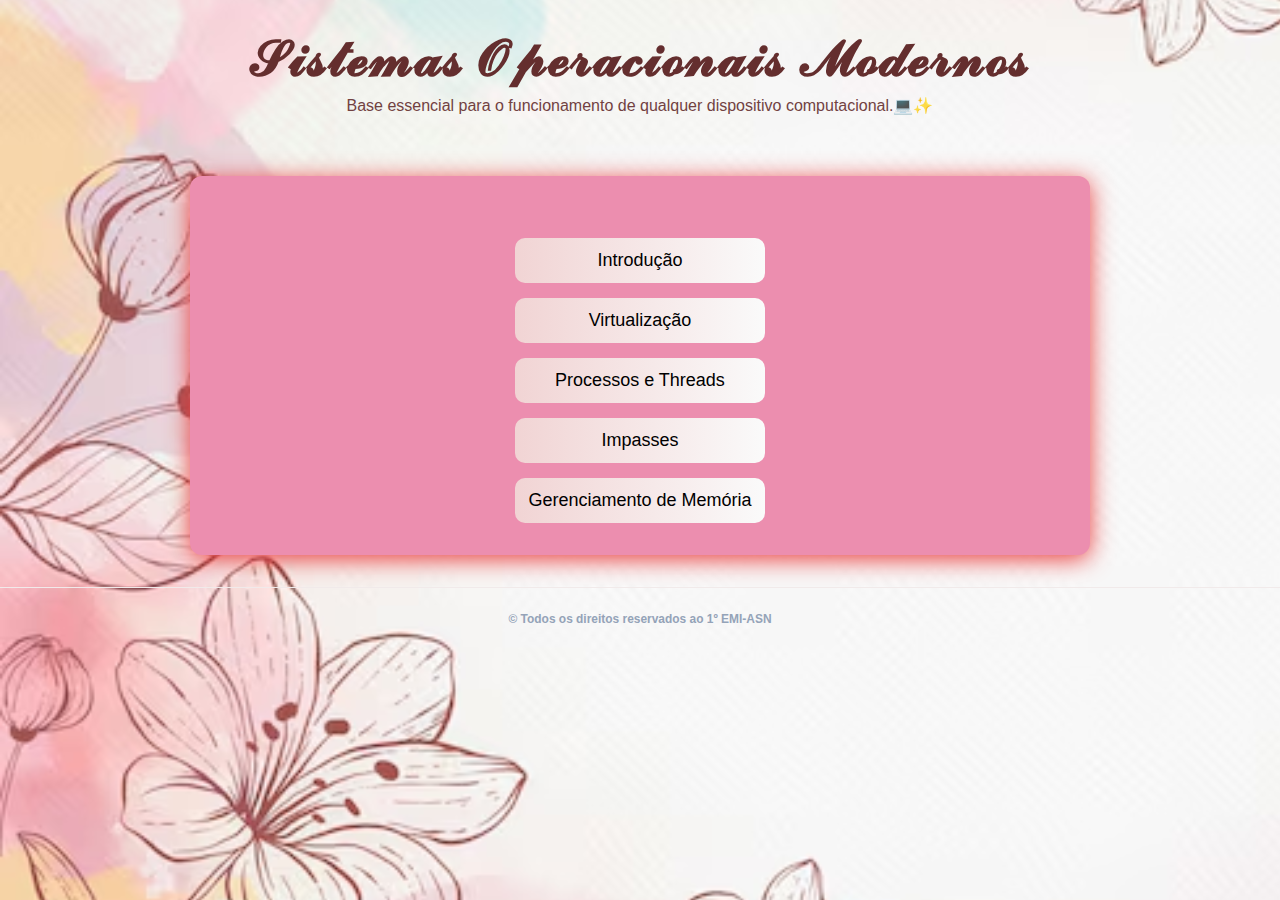
<file: index.html>
<!DOCTYPE html>
<html lang="en">
<head>
    <meta charset="UTF-8">
    <meta name="viewport" content="width=device-width, initial-scale=1.0">
    <title>Virtualização 🤖</title>
    <link rel="stylesheet" href="style.css">
</head>
<body>
    <header>
        <h1 style="font-size: 50px;">𝓢𝓲𝓼𝓽𝓮𝓶𝓪𝓼 𝓞𝓹𝓮𝓻𝓪𝓬𝓲𝓸𝓷𝓪𝓲𝓼 𝓜𝓸𝓭𝓮𝓻𝓷𝓸𝓼</h1>
        <p>Base essencial para o funcionamento de qualquer dispositivo computacional.💻✨</p>
    </header>
<main>
    <div class="menu">
    <a href="intro.html"><button>Introdução</button></a>
    <a href="virto.html"><button>Virtualização</button></a>
    <a href="protre.html"><button>Processos e Threads</button></a>
    <a href="impar.html"><button>Impasses</button></a>
    <a href="gm.html"><button>Gerenciamento de Memória</button></a>
</div>

</main>
    <footer>
        <h5> &copy; Todos os direitos reservados ao 1º EMI-ASN</h5>
    </footer>
    
</body>
</html>
</file>
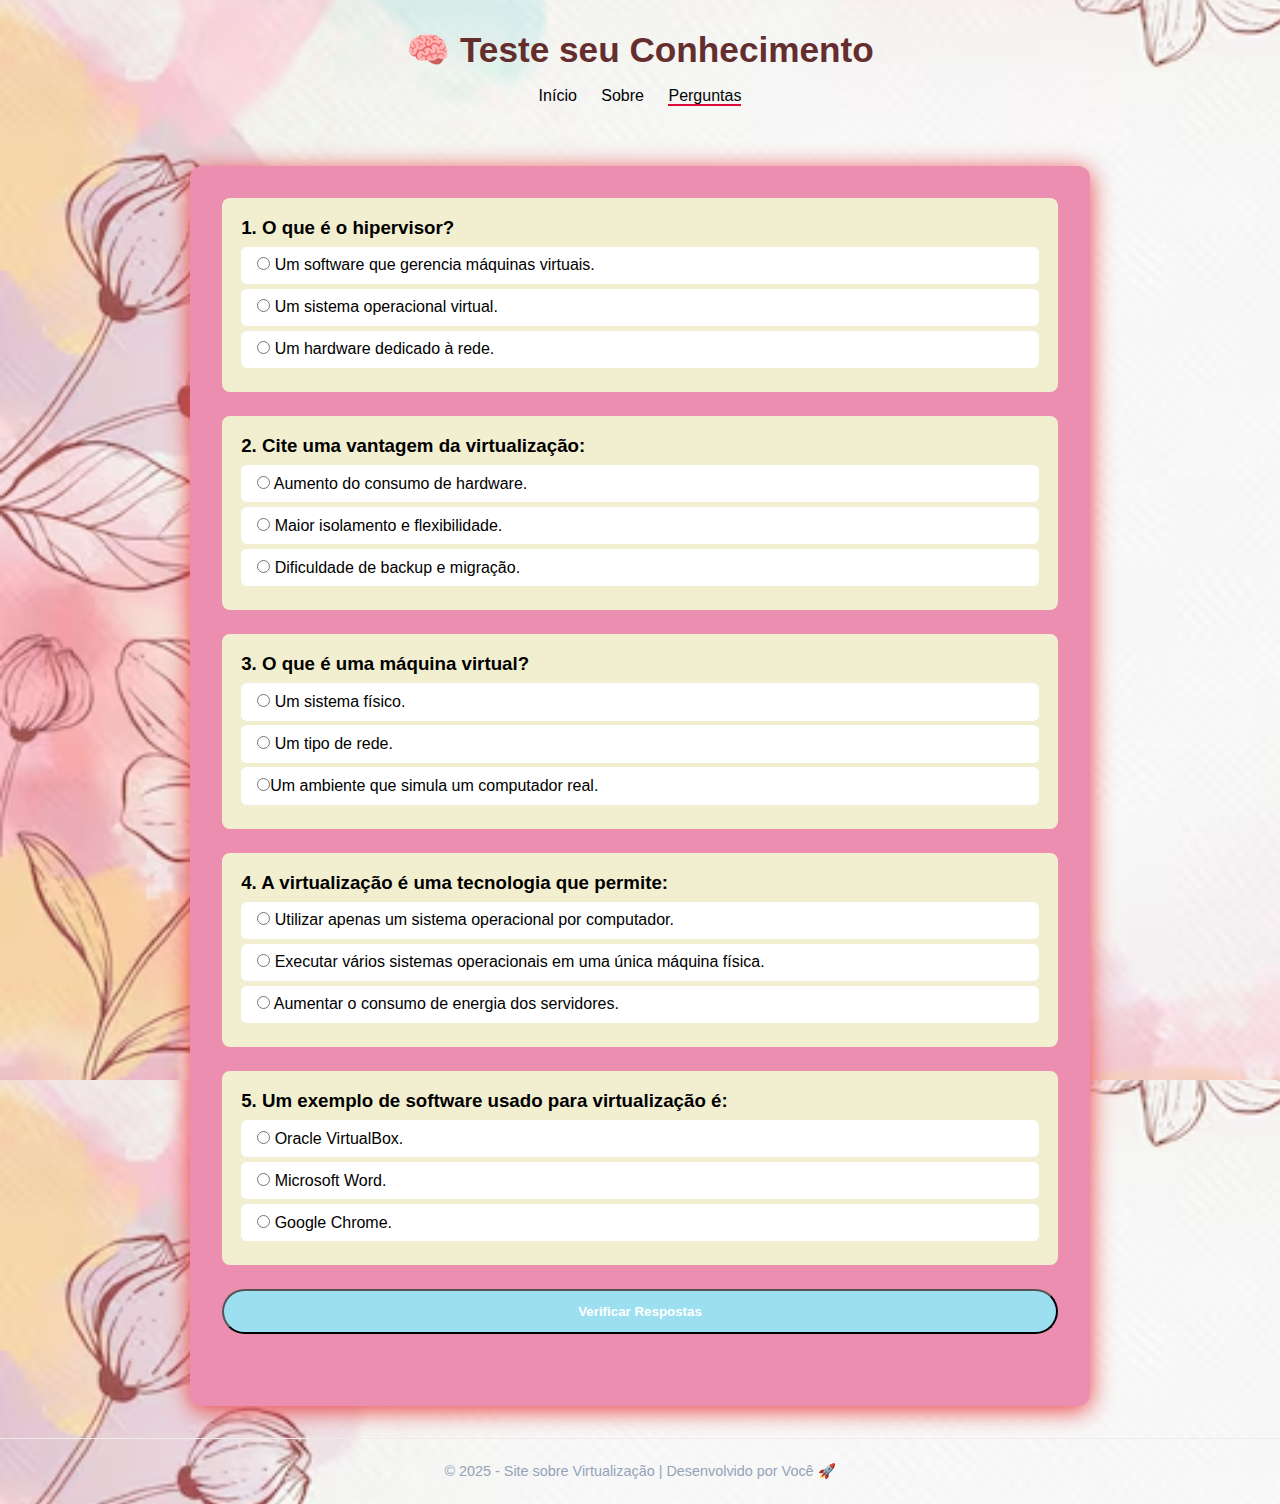
<file: perguntas.html>
<!DOCTYPE html>
<html lang="pt-BR">
<head>
    <meta charset="UTF-8">
    <meta name="viewport" content="width=device-width, initial-scale=1.0">
    <title>Perguntas sobre Virtualização</title>
    <link rel="stylesheet" href="style.css">
</head>
<body>
    <header>
        <h1>🧠 Teste seu Conhecimento</h1>
        <nav>
            <a href="index.html">Início</a>
            <a href="sobre.html">Sobre</a>
            <a href="perguntas.html" class="active">Perguntas</a>
        </nav>
    </header>

    <main>
        <section class="quiz">
            <div class="question">
                <h3>1. O que é o hipervisor?</h3>
                <div class="options">
                    <label><input type="radio" name="q1" value="certo"> Um software que gerencia máquinas virtuais.</label>
                    <label><input type="radio" name="q1" value="errado"> Um sistema operacional virtual.</label>
                    <label><input type="radio" name="q1" value="errado"> Um hardware dedicado à rede.</label>
                </div>
            </div>

            <div class="question">
                <h3>2. Cite uma vantagem da virtualização:</h3>
                <div class="options">
                    <label><input type="radio" name="q2" value="errado"> Aumento do consumo de hardware.</label>
                    <label><input type="radio" name="q2" value="certo"> Maior isolamento e flexibilidade.</label>
                    <label><input type="radio" name="q2" value="errado"> Dificuldade de backup e migração.</label>
                </div>
            </div>

            <div class="question">
                <h3>3. O que é uma máquina virtual?</h3>
                <div class="options">
                    <label><input type="radio" name="q3" value="errado"> Um sistema físico.</label>
                    <label><input type="radio" name="q3" value="errado"> Um tipo de rede.</label>
                    <label><input type="radio" name="q3" value="certo">Um ambiente que simula um computador real.</label>
                </div>
            </div>

            <div class="question">
                <h3>4. A virtualização é uma tecnologia que permite:</h3>
                <div class="options">
                    <label><input type="radio" name="q4" value="errado"> Utilizar apenas um sistema operacional por computador.</label>
                    <label><input type="radio" name="q4" value="certo"> Executar vários sistemas operacionais em uma única máquina física.</label>
                    <label><input type="radio" name="q4" value="errado"> Aumentar o consumo de energia dos servidores.</label>
                </div>
            </div>

             <div class="question">
                <h3>5. Um exemplo de software usado para virtualização é:</h3>
                <div class="options">
                    <label><input type="radio" name="q5" value="certo"> Oracle VirtualBox.</label>
                    <label><input type="radio" name="q5" value="errado"> Microsoft Word.</label>
                    <label><input type="radio" name="q5" value="errado"> Google Chrome.</label>
                </div>
            </div>

            <button id="btnVerificar" class="btn primary">Verificar Respostas</button>
            <p id="resultado" class="resultado"></p>
        </section>
    </main>

    <footer>
        &copy; 2025 - Site sobre Virtualização | Desenvolvido por Você 🚀
    </footer>

    <script src="script.js"></script>
</body>
</html>
</file>
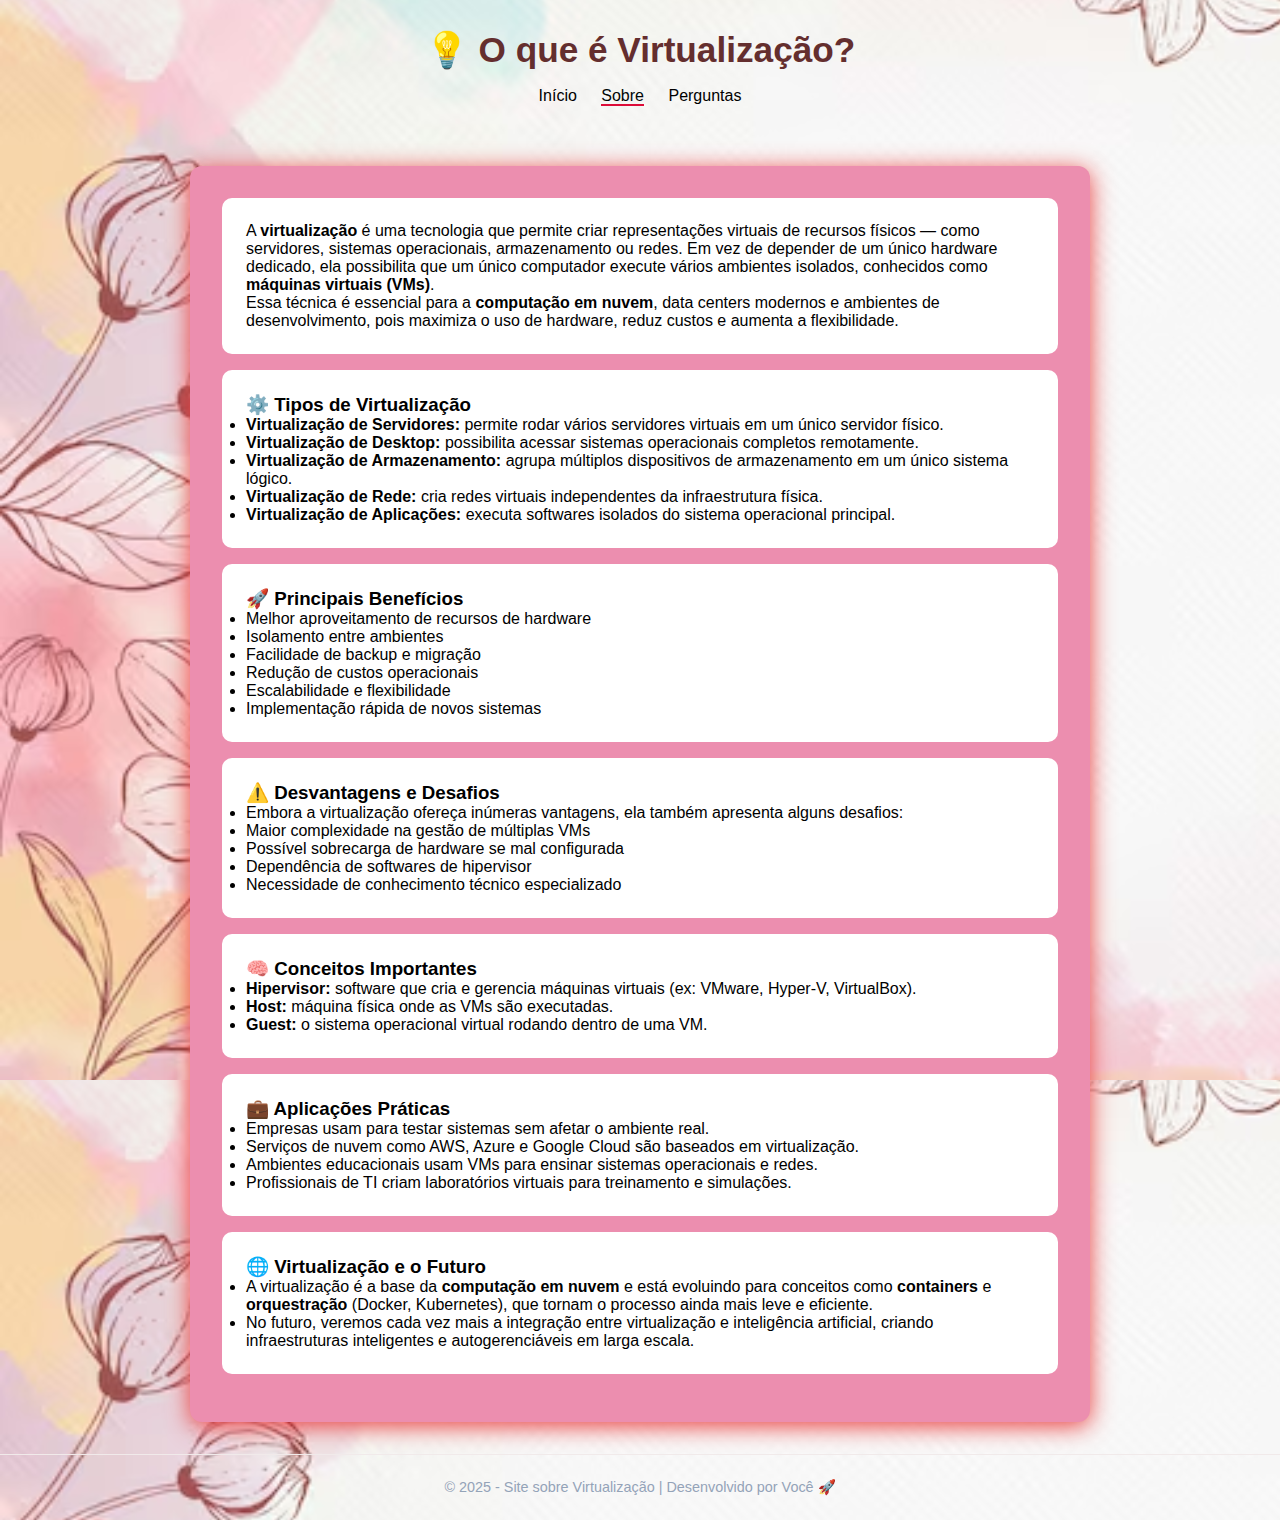
<file: sobre.html>
<!DOCTYPE html>
<html lang="pt-BR">
<head>
    <meta charset="UTF-8">
    <meta name="viewport" content="width=device-width, initial-scale=1.0">
    <title>Sobre Virtualização</title>
    <link rel="stylesheet" href="style.css">
</head>
<body>
    <header>
        <h1>💡 O que é Virtualização?</h1>
        <nav>
            <a href="index.html">Início</a>
            <a href="sobre.html" class="active">Sobre</a>
            <a href="perguntas.html">Perguntas</a>
        </nav>
    </header>

    <main>
        <section class="content">
            <div class="card">
                <p>
                    A <strong>virtualização</strong> é uma tecnologia que permite criar representações virtuais de recursos físicos — 
                    como servidores, sistemas operacionais, armazenamento ou redes. 
                    Em vez de depender de um único hardware dedicado, ela possibilita que um único computador execute 
                    vários ambientes isolados, conhecidos como <strong>máquinas virtuais (VMs)</strong>.
                </p>
                <p>
                    Essa técnica é essencial para a <strong>computação em nuvem</strong>, 
                    data centers modernos e ambientes de desenvolvimento, pois maximiza o uso de hardware, reduz custos e aumenta a flexibilidade.
                </p>
            </div>
        </section>

        <section class="grid">
            <div class="card">
                <h3>⚙️ Tipos de Virtualização</h3>
                <ul>
                    <li><strong>Virtualização de Servidores:</strong> permite rodar vários servidores virtuais em um único servidor físico.</li>
                    <li><strong>Virtualização de Desktop:</strong> possibilita acessar sistemas operacionais completos remotamente.</li>
                    <li><strong>Virtualização de Armazenamento:</strong> agrupa múltiplos dispositivos de armazenamento em um único sistema lógico.</li>
                    <li><strong>Virtualização de Rede:</strong> cria redes virtuais independentes da infraestrutura física.</li>
                    <li><strong>Virtualização de Aplicações:</strong> executa softwares isolados do sistema operacional principal.</li>
                </ul>
            </div>

            <div class="card">
                <h3>🚀 Principais Benefícios</h3>
                <ul>
                    <li>Melhor aproveitamento de recursos de hardware</li>
                    <li>Isolamento entre ambientes</li>
                    <li>Facilidade de backup e migração</li>
                    <li>Redução de custos operacionais</li>
                    <li>Escalabilidade e flexibilidade</li>
                    <li>Implementação rápida de novos sistemas</li>
                </ul>
            </div>
        </section>

        <section class="content">
            <div class="card">
                <h3>⚠️ Desvantagens e Desafios</h3>
                <p>
                    <li>Embora a virtualização ofereça inúmeras vantagens, ela também apresenta alguns desafios:</li> 
                </p>
                <ul>
                    <li>Maior complexidade na gestão de múltiplas VMs</li>
                    <li>Possível sobrecarga de hardware se mal configurada</li>
                    <li>Dependência de softwares de hipervisor</li>
                    <li>Necessidade de conhecimento técnico especializado</li>
                </ul>
            </div>
        </section>

        <section class="grid">
            <div class="card">
                <h3>🧠 Conceitos Importantes</h3>
                <ul>
                    <li><strong>Hipervisor:</strong> software que cria e gerencia máquinas virtuais (ex: VMware, Hyper-V, VirtualBox).</li>
                    <li><strong>Host:</strong> máquina física onde as VMs são executadas.</li>
                    <li><strong>Guest:</strong> o sistema operacional virtual rodando dentro de uma VM.</li>
                </ul>
            </div>

            <div class="card">
                <h3>💼 Aplicações Práticas</h3>
                <ul>
                    <li>Empresas usam para testar sistemas sem afetar o ambiente real.</li>
                    <li>Serviços de nuvem como AWS, Azure e Google Cloud são baseados em virtualização.</li>
                    <li>Ambientes educacionais usam VMs para ensinar sistemas operacionais e redes.</li>
                    <li>Profissionais de TI criam laboratórios virtuais para treinamento e simulações.</li>
                </ul>
            </div>
        </section>

        <section class="content">
            <div class="card">
                <h3>🌐 Virtualização e o Futuro</h3>
                <p>
                  <li>A virtualização é a base da <strong>computação em nuvem</strong> e está evoluindo para conceitos como 
                    <strong>containers</strong> e <strong>orquestração</strong> (Docker, Kubernetes), 
                    que tornam o processo ainda mais leve e eficiente.</li>
                </p>
                <p>
                  <li> No futuro, veremos cada vez mais a integração entre virtualização e inteligência artificial, 
                    criando infraestruturas inteligentes e autogerenciáveis em larga escala.</li> 
                </p>
            </div>
        </section>
    </main>

    <footer>
        &copy; 2025 - Site sobre Virtualização | Desenvolvido por Você 🚀
    </footer>
</body>
</html>
</file>
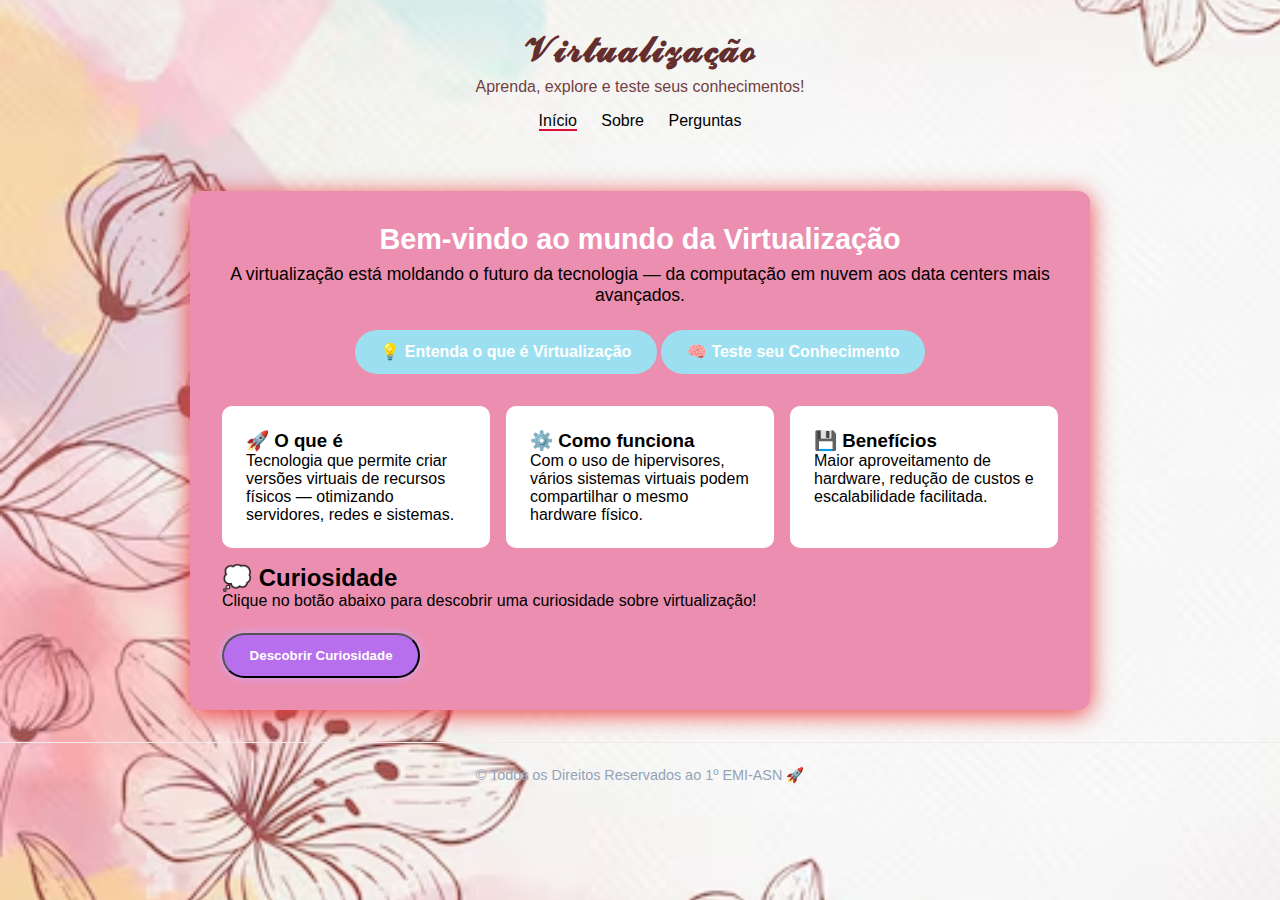
<file: virto.html>
<!DOCTYPE html>
<html lang="pt-BR">
<head>
    <meta charset="UTF-8">
    <meta name="viewport" content="width=device-width, initial-scale=1.0">
    <title>Virtualização - Início</title>
    <link rel="stylesheet" href="style.css">
</head>
<body>
    <header>
        <h1>𝓥𝓲𝓻𝓽𝓾𝓪𝓵𝓲𝔃𝓪𝓬̧𝓪̃𝓸</h1>
        <p>Aprenda, explore e teste seus conhecimentos!</p>
        <nav>
            <a href="index.html" class="active">Início</a>
            <a href="sobre.html">Sobre</a>
            <a href="perguntas.html">Perguntas</a>
        </nav>
    </header>

    <main class="home">
        <section class="hero">
            <h2>Bem-vindo ao mundo da Virtualização</h2>
            <p>A virtualização está moldando o futuro da tecnologia — da computação em nuvem aos data centers mais avançados.</p>

            <div class="links">
                <a href="sobre.html" class="btn primary">💡 Entenda o que é Virtualização</a>
                <a href="perguntas.html" class="btn secondary">🧠 Teste seu Conhecimento</a>
            </div>
        </section>

        <section class="info-grid">
            <div class="card">
                <h3>🚀 O que é</h3>
                <p>Tecnologia que permite criar versões virtuais de recursos físicos — otimizando servidores, redes e sistemas.</p>
            </div>
            <div class="card">
                <h3>⚙️ Como funciona</h3>
                <p>Com o uso de hipervisores, vários sistemas virtuais podem compartilhar o mesmo hardware físico.</p>
            </div>
            <div class="card">
                <h3>💾 Benefícios</h3>
                <p>Maior aproveitamento de hardware, redução de custos e escalabilidade facilitada.</p>
            </div>
        </section>

        <section class="highlight">
            <h2>💭 Curiosidade</h2>
            <p id="curiosidade">Clique no botão abaixo para descobrir uma curiosidade sobre virtualização!</p>
            <button id="btnCuriosidade" class="btn glow">Descobrir Curiosidade</button>
        </section>
    </main>

    <footer>
        &copy; Todos os Direitos Reservados ao 1º EMI-ASN  🚀
    </footer>

    <script src="script.js"></script>
</body>
</html>
</file>
<file: style.css>
/* ===== CONFIGURAÇÕES GERAIS ===== */
* {
    margin: 0;
    padding: 0;
    box-sizing: border-box;
    font-family: "Poppins", sans-serif;
}

body {
    background-image: url(imagens/Design\ sem\ nome\ \(5\).png);
}

header {
    padding: 1.8rem 1rem;
    text-align: center;
    color: #642e2e;
}

header h1 {
    font-size: 2.2rem;
}

header p {
    margin-top: 0.5rem;
    opacity: 0.9;
}

nav {
    margin-top: 1rem;
}

nav a {
    color: #000000;
    text-decoration: none;
    margin: 0 10px;
    font-weight: 500;
    transition: color 0.2s;
}

nav a:hover, nav a.active {
    color: #010607;
    border-bottom: 2px solid #dd0b38;
}

/* ===== CONTEÚDO ===== */
main {
    max-width: 900px;
    margin: 2rem auto;
    background: #ec8eaf;
    border-radius: 12px;
    padding: 2rem;
    box-shadow: 0 4px 25px rgb(234, 61, 61);
}

/* ===== HOME ===== */
.hero {
    text-align: center;
    margin-bottom: 2rem;
}

.hero h2 {
    color: #ffffff;
    font-size: 1.8rem;
    margin-bottom: 0.5rem;
}

.hero p {
    margin-bottom: 1.5rem;
    font-size: 1.1rem;
}

.links {
    display: absolute;
    justify-content: flex;
    flex-wrap: wrap;
    gap: 1rem;
}

.btn {
    display: inline-block;
    padding: 0.8rem 1.6rem;
    border-radius: 800px;
    text-decoration: none;
    font-weight: 600;
    transition: all 0.2s;
}

.btn.primary {
    background: #9cdff1;
    color: #fff;
}

.btn.secondary {
    background: #9cdff1;
    color: #fff;
}

.btn.glow {
    background: #b76fee;
    color: #fff;
    box-shadow: 0 0 10px #d3a9fa;
}

.btn:hover {
    transform: translateY(3px);
    box-shadow: 0 0 15px rgba(181, 179, 179, 0.952);
}

/* ===== SEÇÕES ===== */
.card {
    background: #ffffff;
    padding: 1.5rem;
    border-radius: 10px;
    margin-bottom: 1rem;
    transition: transform 0.3s ease;
}

.card:hover {
    transform: translateY(4px);
}

.info-grid {
    display: grid;
    grid-template-columns: repeat(auto-fit, minmax(260px, 1fr));
    gap: 1rem;
}

/* ===== QUIZ ===== */
.quiz {
    display: flex;
    flex-direction: column;
    gap: 1.5rem;
}

.question {
    background: #f2efd0;
    padding: 1.2rem;
    border-radius: 8px;
}

.question h3 {
    color: #010000;
    margin-bottom: 0.5rem;
}

.options label {
    display: block;
    background: #ffffff;
    color: #000000;
    padding: 0.6rem 1rem;
    border-radius: 6px;
    margin: 0.3rem 0;
    cursor: pointer;
    transition: background 0.2s;
}

.options label:hover {
    background: #dbb1ec;
}

/* ===== RESULTADO ===== */
.resultado {
    margin-top: 1rem;
    font-weight: bold;
    text-align: center;
}

/* ===== FOOTER ===== */
footer {
    text-align: center;
    padding: 1.5rem;
    font-size: 0.9rem;
    color: #94a3b8;
    border-top: 1px solid #f1eaea;
    margin-top: 2rem;
}

/* ===== RESPONSIVO ===== */
@media (max-width: 600px) {
    main {
        padding: 1rem;
    }
    header h1 {
        font-size: 1.8rem;
    }
}

.menu {
    display: flex;
    flex-direction: column; /* coloca um embaixo do outro */
    align-items: center;    /* centraliza os botões */
    gap: 15px;              /* espaçamento entre eles */
    margin-top: 30px;
}

.menu button {
    width: 250px;
    padding: 12px;
    font-size: 18px;
    border: none;
    border-radius: 10px;
    background: linear-gradient(90deg, #f1d4d4, #fafafa);
    color: rgb(0, 0, 0);
    cursor: pointer;
    transition: 0.3s;
}

.menu button:hover {
    transform: scale(1.05);
    background: linear-gradient(90deg, #ffffff, #ffffff);
}

/* ===== AFASTAR O BOTÃO "DESCOBRIR CURIOSIDADE" ===== */
#btnCuriosidade {
    display: block;
    margin-top: 23px; /* aumenta o espaço acima do botão */
    margin-left: 0;
    margin-right: 0;
}
</file>
